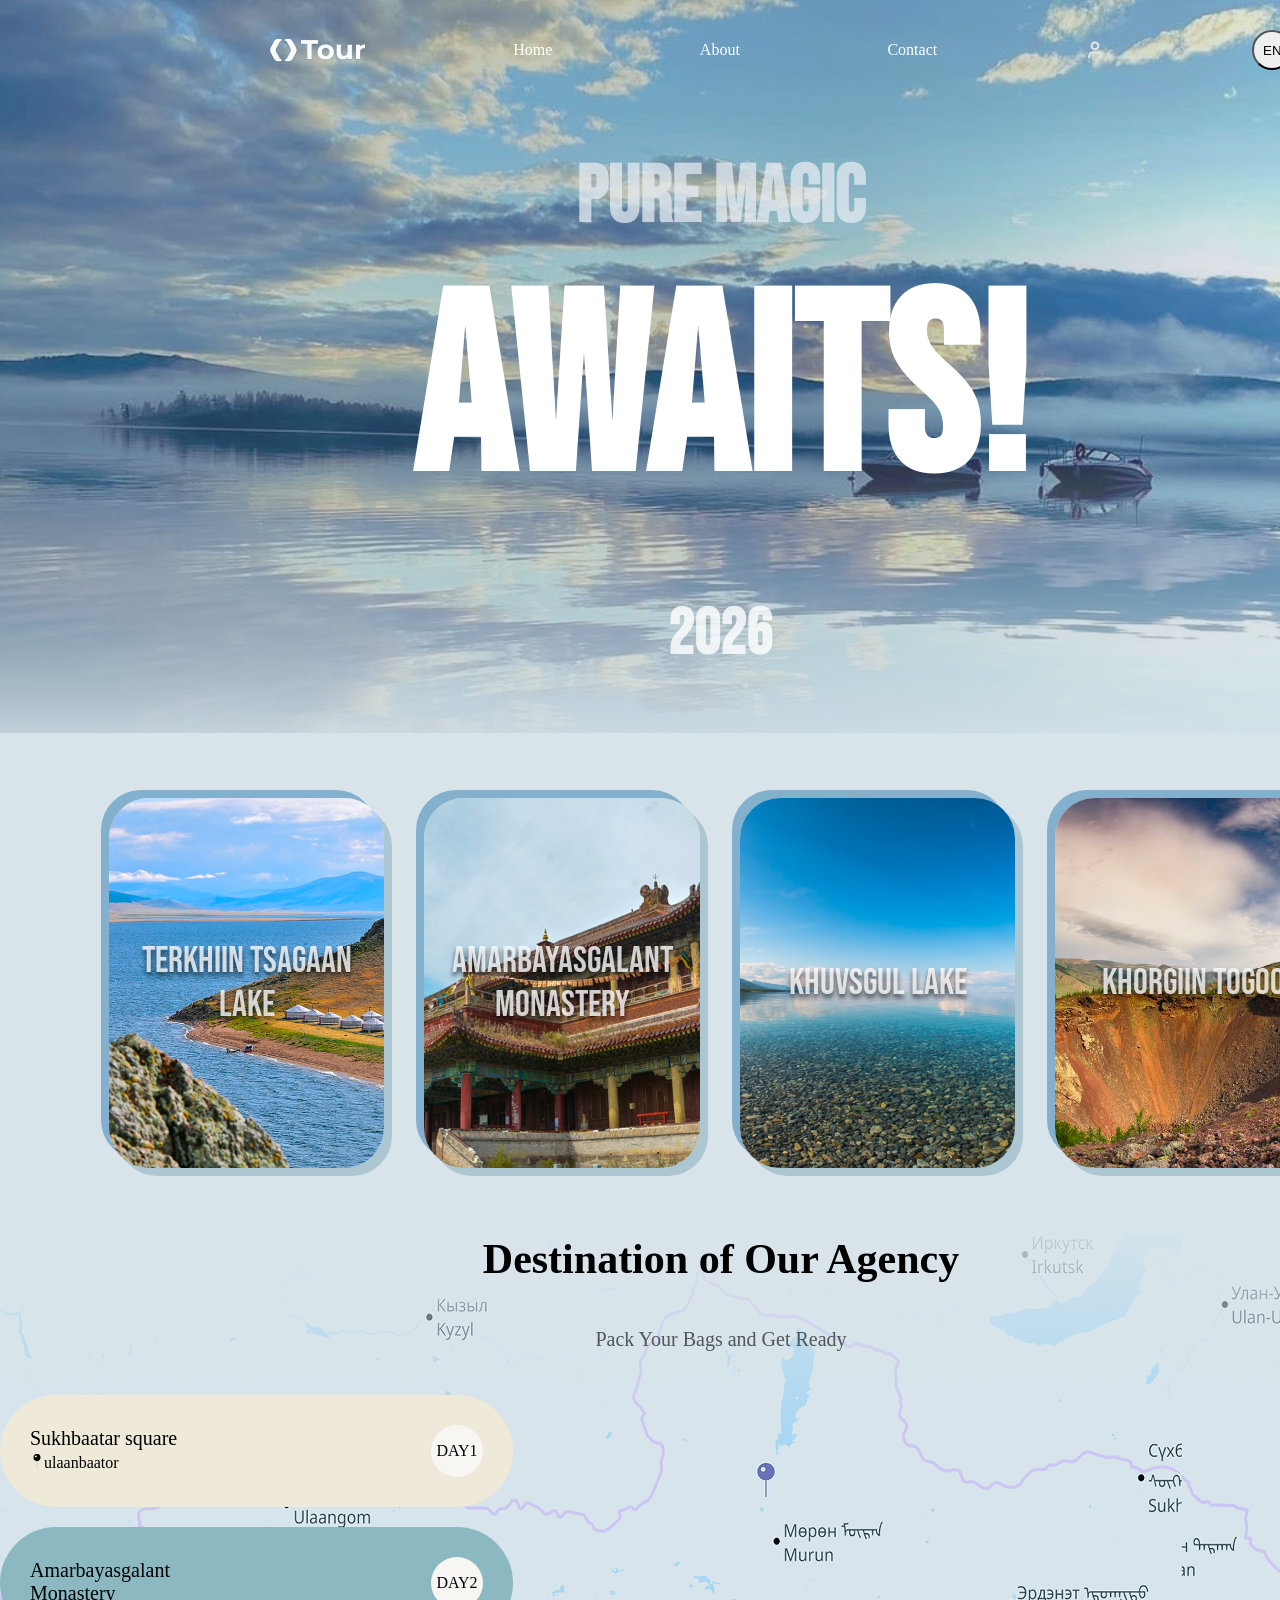
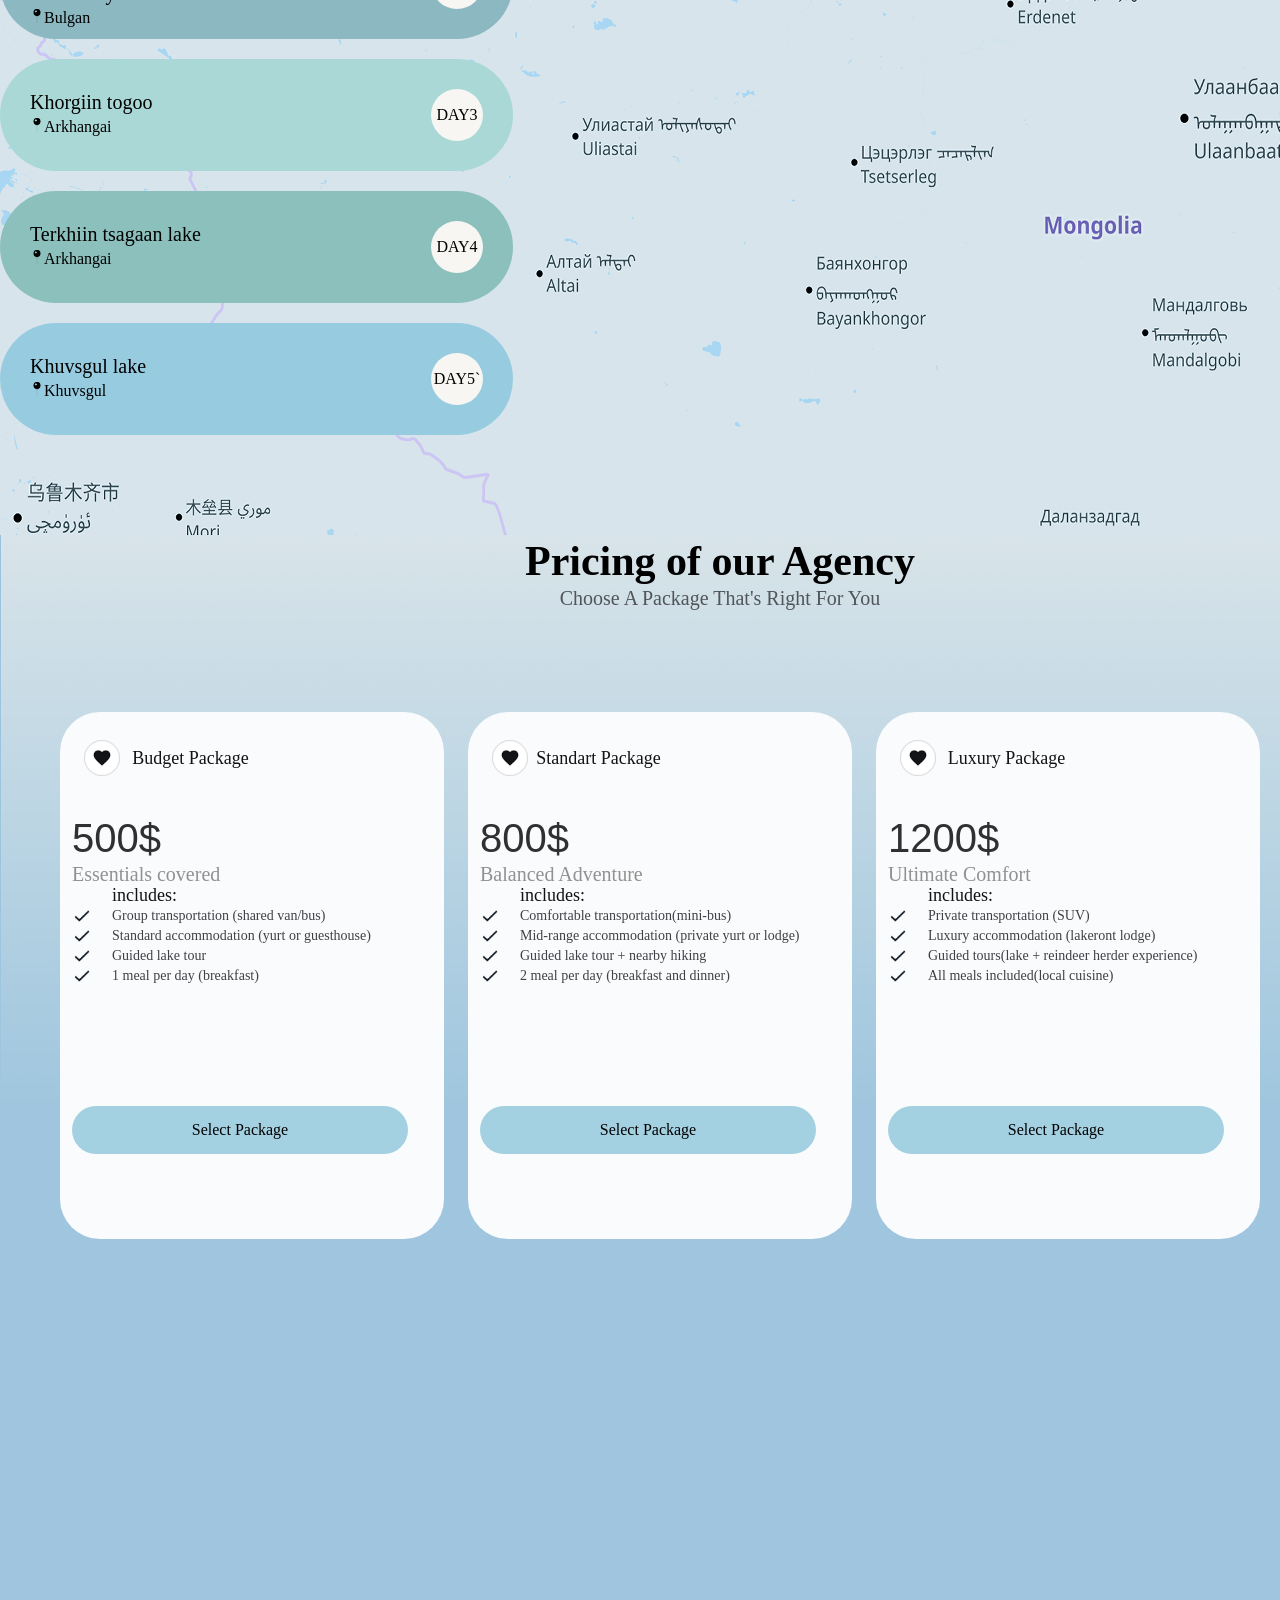
<file: project1/index.html>
<!doctype html>
<html lang="en">
  <head>
    <meta charset="UTF-8" />
    <meta name="viewport" content="width=device-width, initial-scale=1.0" />
    <title>Document</title>
    <link rel="stylesheet" href="index.css" />
    <link rel="preconnect" href="https://fonts.googleapis.com" />
    <link rel="preconnect" href="https://fonts.gstatic.com" crossorigin />
    <link
      href="https://fonts.googleapis.com/css2?family=Bebas+Neue&display=swap"
      rel="stylesheet"
    />
  </head>
  <body>
    <section class="nuur1">
      <div class="header">
        <img style="width: 100px; height: 34px" src="Logo.png" />
        <p>Home</p>
        <p>About</p>
        <p>Contact</p>
        <img style="width: 20px; height: 20px" src="icon-user.png" />
        <button style="width: 40px; height: 40px; border-radius: 50%">
          EN
        </button>
      </div>
      <div class="text">
        <h3>PURE MAGIC</h3>
        <h1>AWAITS!</h1>
        <h5>2026</h5>
      </div>
    </section>
    <section class="nuur2">
      <div style="display: flex; gap: 40px">
        <div class="card" id="card-image-1">
          <p>Terkhiin tsagaan lake</p>
        </div>
        <div class="card" id="card-image-2">
          <p>Amarbayasgalant Monastery</p>
        </div>
        <div class="card" id="card-image-3">
          <p>Khuvsgul lake</p>
        </div>
        <div class="card" id="card-image-4">
          <p>Khorgiin togoo</p>
        </div>
      </div>
    </section>
    <section class="nuur3">
      <h2>Destination of Our Agency</h2>
      <p>Pack Your Bags and Get Ready</p>
      <div style="display: flex; flex-direction: column; gap: 20px">
        <div
          class="container"
          id="huree-1"
          style="
            display: flex;
            justify-content: space-between;
            align-items: center;
          "
        >
          <div class="left" style="display: flex; flex-direction: column">
            <span>Sukhbaatar square</span>
            <div>
              <img
                style="width: 14px; height: 14px"
                src="icon-pin.png"
              />ulaanbaator
            </div>
          </div>
          <div class="circle">DAY1</div>
        </div>
        <div
          class="container"
          id="huree-2"
          style="
            display: flex;
            justify-content: space-between;
            align-items: center;
          "
        >
          <div class="left" style="display: flex; flex-direction: column">
            <span>Amarbayasgalant Monastery</span>
            <div>
              <img style="width: 14px; height: 14px" src="icon-pin.png" />Bulgan
            </div>
          </div>
          <div class="circle">DAY2</div>
        </div>
        <div
          class="container"
          id="huree-3"
          style="
            display: flex;
            justify-content: space-between;
            align-items: center;
          "
        >
          <div class="left" style="display: flex; flex-direction: column">
            <span>Khorgiin togoo</span>
            <div>
              <img
                style="width: 14px; height: 14px"
                src="icon-pin.png"
              />Arkhangai
            </div>
          </div>
          <div class="circle">DAY3</div>
        </div>
        <div
          class="container"
          id="huree-4"
          style="
            display: flex;
            justify-content: space-between;
            align-items: center;
          "
        >
          <div class="left" style="display: flex; flex-direction: column">
            <span>Terkhiin tsagaan lake</span>
            <div>
              <img
                style="width: 14px; height: 14px"
                src="icon-pin.png"
              />Arkhangai
            </div>
          </div>
          <div class="circle">DAY4</div>
        </div>
        <div
          class="container"
          id="huree-5"
          style="
            display: flex;
            justify-content: space-between;
            align-items: center;
          "
        >
          <div class="left" style="display: flex; flex-direction: column">
            <span>Khuvsgul lake</span>
            <div>
              <img
                style="width: 14px; height: 14px"
                src="icon-pin.png"
              />Khuvsgul
            </div>
          </div>
          <div class="circle">DAY5`</div>
        </div>
      </div>

      <div></div>
    </section>
    <section class="nuur4">
      <h2>Pricing of our Agency</h2>
      <p>Choose A Package That's Right For You</p>
      <div
        class="card-container"
        style="
          display: flex;
          justify-content: center;
          align-items: center;
          gap: 24px;
          width: 1200px;
          height: 527px;
        "
      >
        <div class="budget">
          <div class="tolgoi">
            <div
              style="
                display: flex;
                justify-content: center;
                align-items: center;
              "
            >
              <img
                style="width: 36px; height: 36px; gap: 10px"
                src="icon-fav.png"
              />
              <p>Budget Package</p>
            </div>
          </div>
          <div class="content">
            <div class="detail">
              <div class="Price">500$</div>
              <div class="subtitle-container">
                <p>Essentials covered</p>
                <div class="htext">
                  <div
                    style="
                      width: 336px;
                      height: 22px;
                      padding-left: 40px;
                      padding-right: 40px;
                      gap: 10px;
                    "
                  >
                <p>includes:</p></div>
                <div class="icontain1">
                  <img src="icon-check.png">
                  <p>Group transportation (shared van/bus)</p>
                  
                </div>
                <div class="icontain1">
                  <img src="icon-check.png">
                  <p>Standard accommodation (yurt or guesthouse)</p>
                  
                </div>
                <div class="icontain1">
                  <img src="icon-check.png">
                  <p>Guided lake tour</p>
                  
                </div>
                <div class="icontain1">
                  <img src="icon-check.png">
                  <p>1 meal per day (breakfast)</p>
                  
                </div>
                </div>
              </div>
           
            </div>
               <div class="button">
                <p>Select Package</p>
              </div>
          </div>
        </div>
          <div class="standart">
            <div class="tolgoi">
            <div
              style="
                display: flex;
                justify-content: center;
                align-items: center;
              "
            >
              <img
                style="width: 36px; height: 36px; gap: 10px"
                src="icon-fav.png"
              />
              <p>Standart Package</p>
            </div>
          </div>
          <div class="content">
            <div class="detail">
              <div class="Price">800$</div>
              <div class="subtitle-container">
                <p>Balanced Adventure</p>
                <div class="htext">
                  <div
                    style="
                      width: 336px;
                      height: 22px;
                      padding-left: 40px;
                      padding-right: 40px;
                      gap: 10px;
                    "
                  >
                <p>includes:</p></div>
                <div class="icontain1">
                  <img src="icon-check.png">
                  <p>Comfortable transportation(mini-bus)</p>
                  
                </div>
                <div class="icontain1">
                  <img src="icon-check.png">
                  <p>Mid-range accommodation (private yurt or lodge)</p>
                  
                </div>
                <div class="icontain1">
                  <img src="icon-check.png">
                  <p>Guided lake tour + nearby hiking</p>
                  
                </div>
                <div class="icontain1">
                  <img src="icon-check.png">
                  <p>2 meal per day (breakfast and dinner)</p>
                  
                </div>
                </div>
              </div>
            </div>
             
               <div class="button">
                <p>Select Package</p>
              </div>
          </div>
          </div>
          <div class="luxury">
            <div class="tolgoi">
            <div
              style="
                display: flex;
                justify-content: center;
                align-items: center;
              "
            >
              <img
                style="width: 36px; height: 36px; gap: 10px"
                src="icon-fav.png"
              />
              <p>Luxury Package</p>
            </div>
          </div>
          <div class="content">
            <div class="detail">
              <div class="Price">1200$</div>
              <div class="subtitle-container">
                <p>Ultimate Comfort</p>
                <div class="htext">
                  <div
                    style="
                      width: 336px;
                      height: 22px;
                      padding-left: 40px;
                      padding-right: 40px;
                      gap: 10px;
                    "
                  >
                <p>includes:</p></div>
                <div class="icontain1">
                  <img src="icon-check.png">
                  <p>Private transportation (SUV)</p>
                  
                </div>
                <div class="icontain1">
                  <img src="icon-check.png">
                  <p>Luxury accommodation (lakeront lodge)</p>
                  
                </div>
                <div class="icontain1">
                  <img src="icon-check.png">
                  <p>Guided tours(lake + reindeer herder experience)</p>
                  
                </div>
                <div class="icontain1">
                  <img src="icon-check.png">
                  <p>All meals included(local cuisine)</p>
                  
                </div>
                </div>
              </div>
            </div>
             
               <div class="button">
                <p>Select Package</p>
              </div>
          </div>
          </div>
          </div>
          
        </div>
      </div>
      <div class="footer">
        <div class="footer head"></div>
      </div>
    </section>
  </body>
</html>
</file>
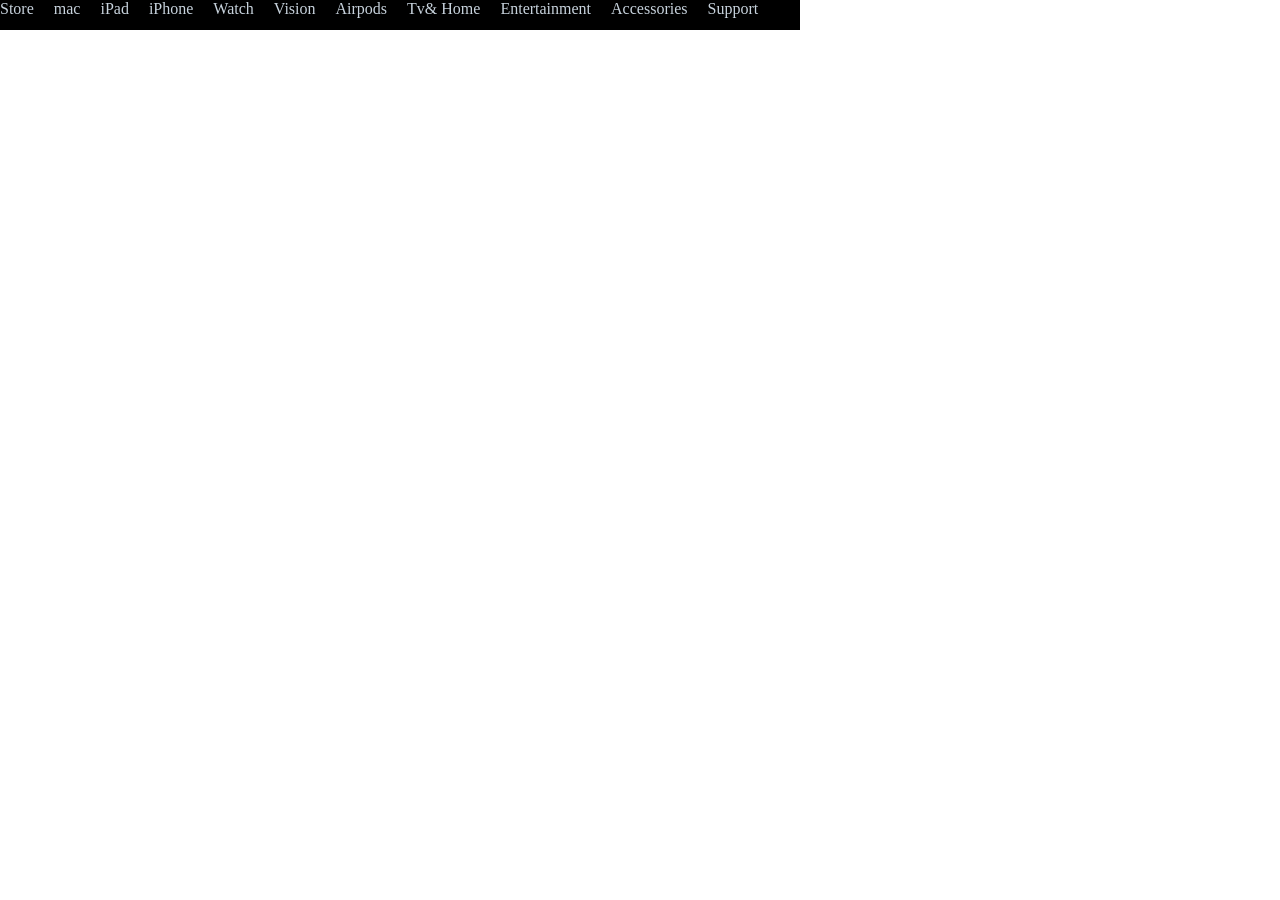
<file: D4.html>
<!doctype html>
<html lang="en">
  <head>
    <meta charset="UTF-8" />
    <meta name="viewport" content="width=device-width, initial-scale=1.0" />
    <title>Document</title>
    <link rel="stylesheet" href="d4.css" />
  </head>
  <body style="margin: 0">
    <div class="father">
      <div class="son">Store</div>
      <div class="son">mac</div>
      <div class="son">iPad</div>
      <div class="son">iPhone</div>
      <div class="son">Watch</div>
      <div class="son">Vision</div>
      <div class="son">Airpods</div>
      <div class="son">Tv& Home</div>
      <div class="son">Entertainment</div>
      <div class="son">Accessories</div>
      <div class="son">Support</div>
    </div>
  </body>
</html>
</file>
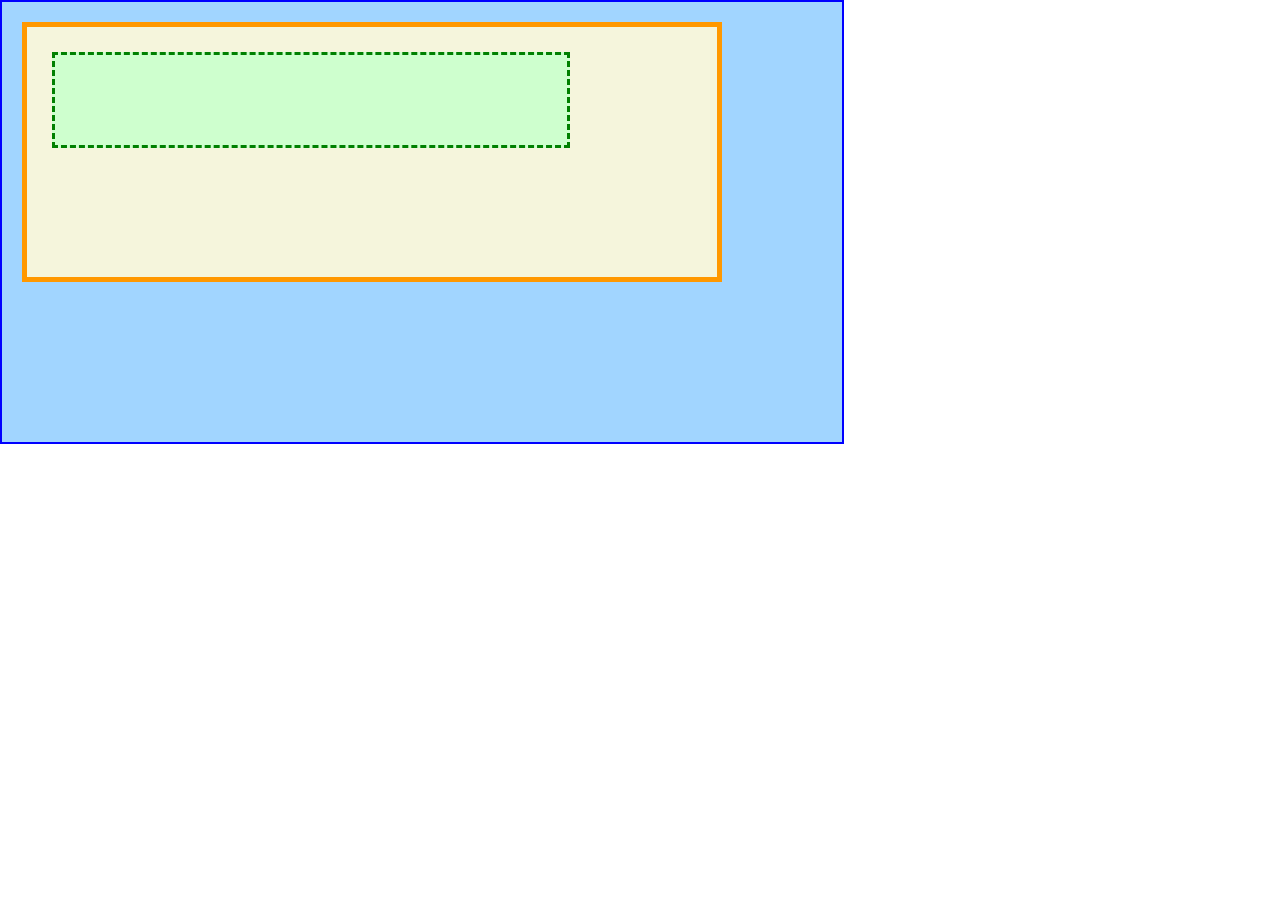
<file: daalgavar1.html>
<!doctype html>
<html lang="en">
  <head>
    <meta charset="UTF-8" />
    <meta name="viewport" content="width=device-width, initial-scale=1.0" />
    <title>Document</title>
  </head>
  <body style="margin: 0">
    <div
      style="
        width: 800px;
        height: 400px;
        background-color: rgb(161, 213, 255);
        border: 2px blue solid;
        padding: 20px;
      "
    >
      <div
        style="
          width: 80%;
          height: 200px;
          background-color: beige;
          border: 5px solid #ff9800;
          padding: 25px;
        "
      >
        <div
          style="
            width: 80%;
            height: 10vh;
            background-color: rgb(206, 255, 206);
            border: green dashed;
          "
        ></div>
      </div>
    </div>
  </body>
</html>
</file>
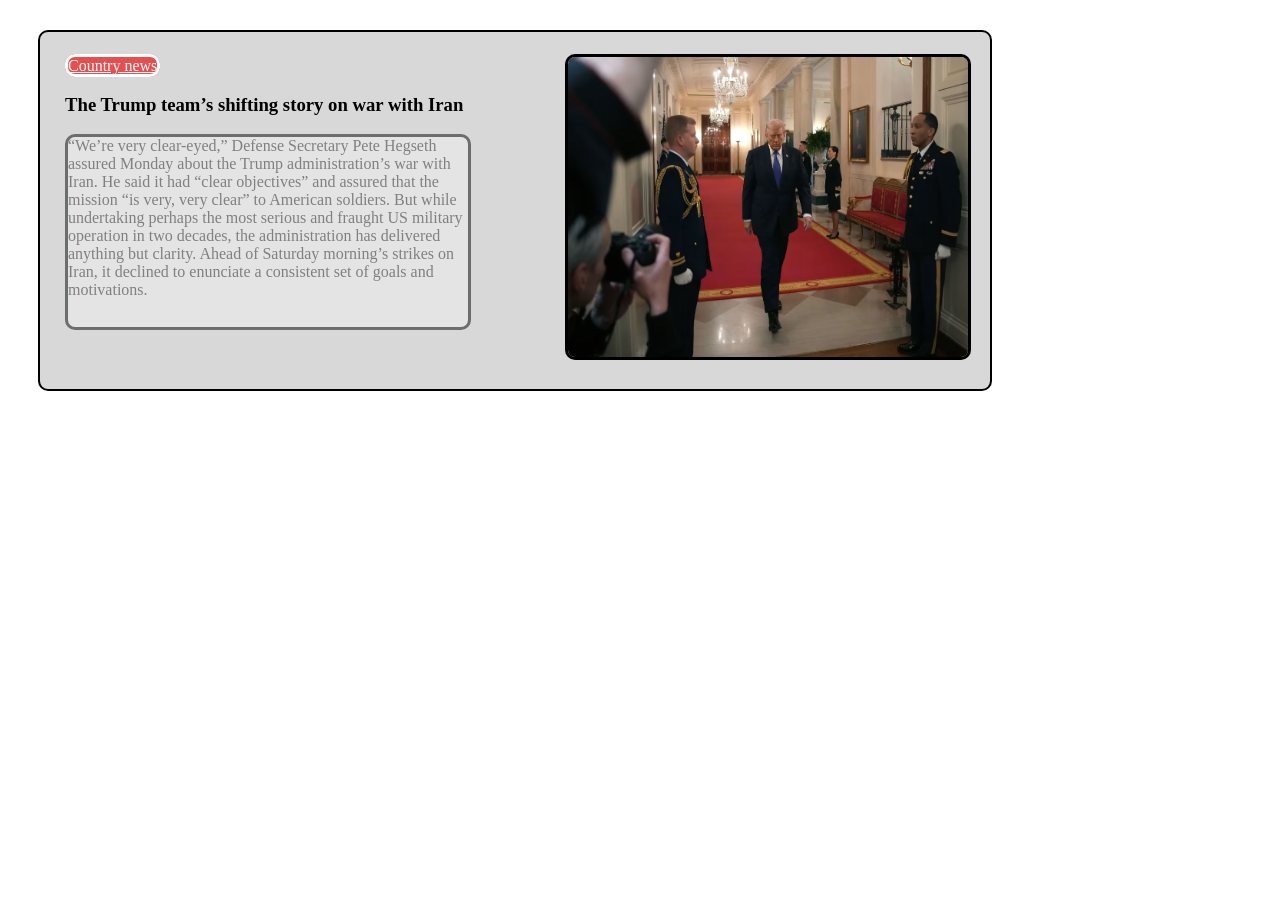
<file: gogo.html>
<!doctype html>
<html lang="en">
  <head>
    <meta charset="UTF-8" />
    <meta name="viewport" content="width=device-width, initial-scale=1.0" />
    <title>Document</title>
    <link rel="stylesheet" href="gogo.css" />
  </head>
  <body>
    <div class="huree">
      <a
        href="https://edition.cnn.com/2026/03/02/politics/hegseth-rubio-trump-iran-messaging"
        style="
          background-color: rgb(230, 79, 79);
          width: 100px;
          border-style: solid;
          border-radius: 10px;
        "
        >Country news
      </a>

      <h3>The Trump team’s shifting story on war with Iran</h3>

      <p style="color: rgb(129, 127, 127)">
        “We’re very clear-eyed,” Defense Secretary Pete Hegseth assured Monday
        about the Trump administration’s war with Iran. He said it had “clear
        objectives” and assured that the mission “is very, very clear” to
        American soldiers. But while undertaking perhaps the most serious and
        fraught US military operation in two decades, the administration has
        delivered anything but clarity. Ahead of Saturday morning’s strikes on
        Iran, it declined to enunciate a consistent set of goals and
        motivations.
      </p>
      <img
        src="gettyimages-2264409400.avif"
        style="
          width: 400px;
          border-radius: 10px;
          border-style: solid;
          margin-left: 500px;
          margin-top: -500px;
        "
      />
    </div>
  </body>
</html>
</file>
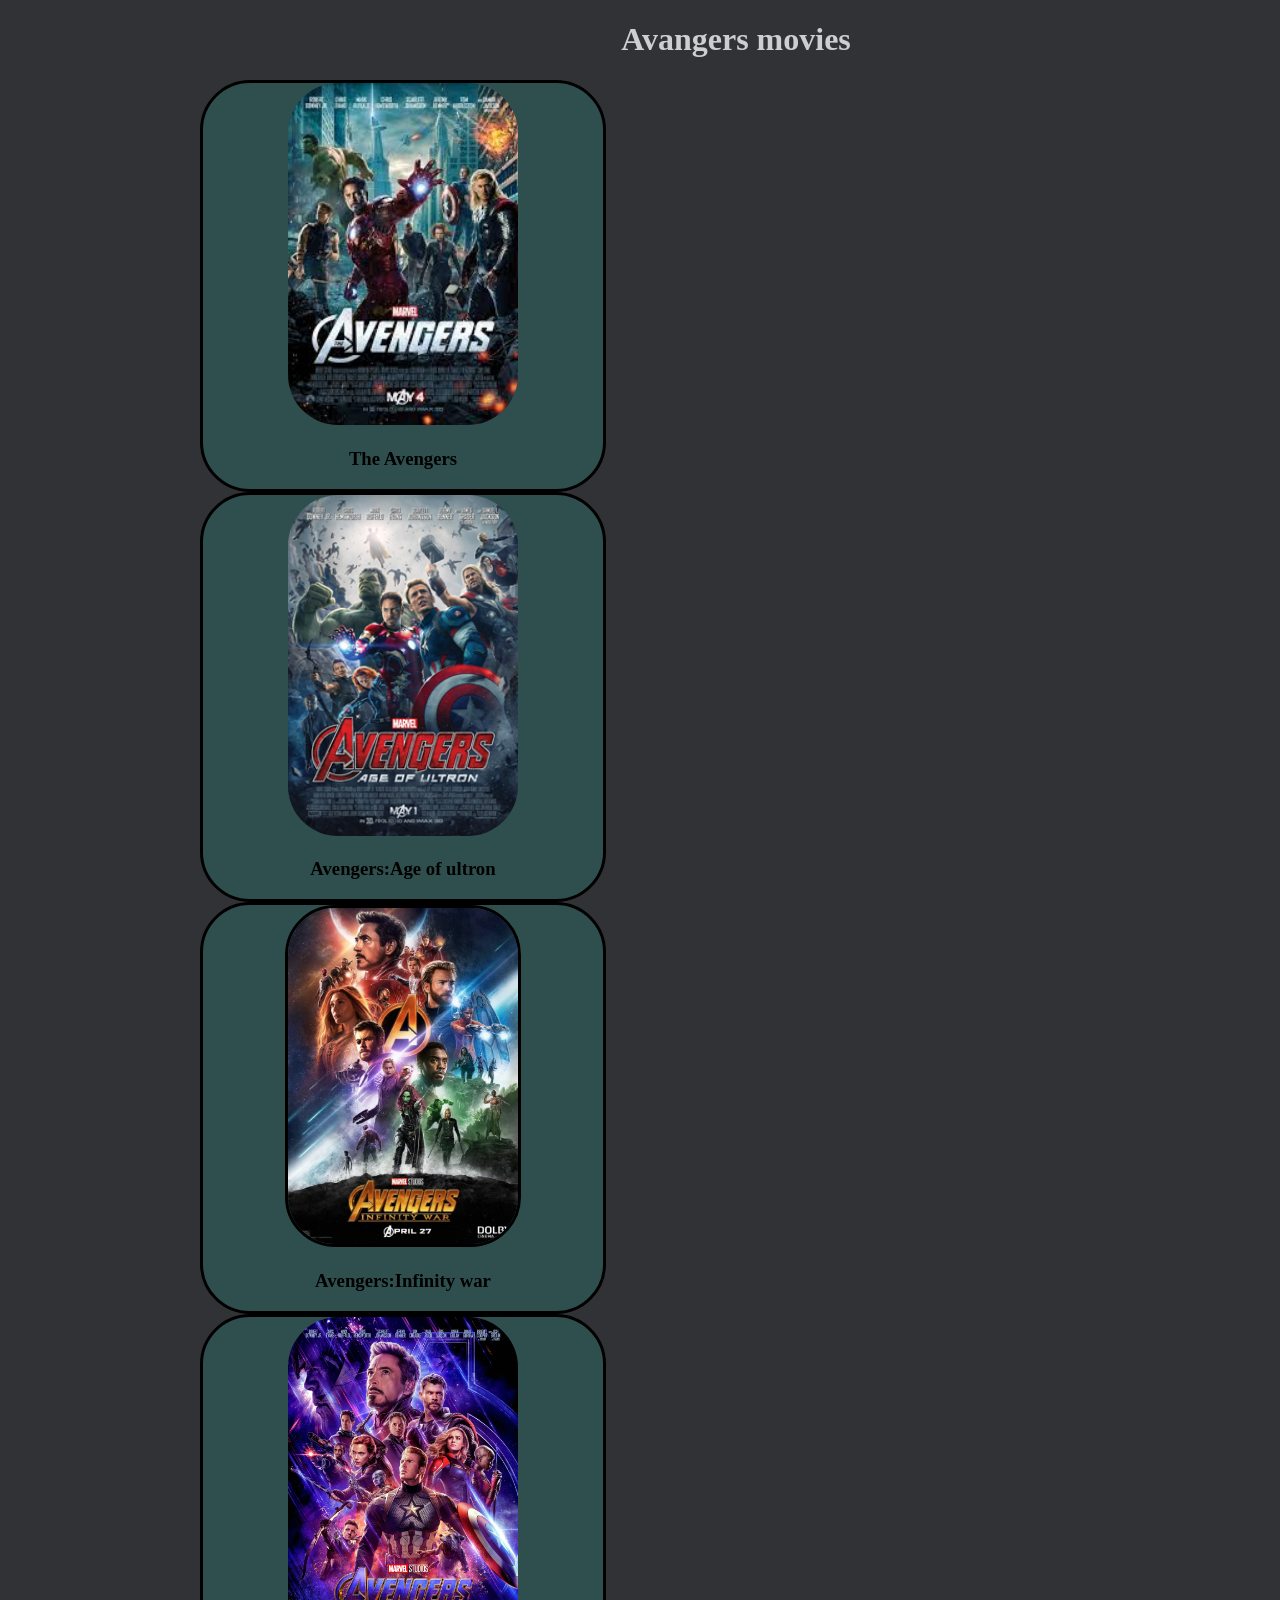
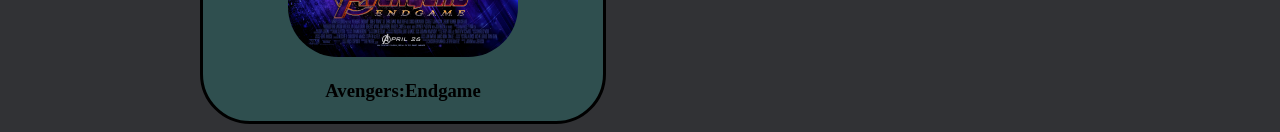
<file: index2.html>
<!DOCTYPE html>
<html lang="en">
<head>
    <meta charset="UTF-8">
    <meta name="viewport" content="width=device-width, initial-scale=1.0">
    <title>Document</title>
</head>
<link rel="stylesheet" href="./index2.css">
<body>
    <h1 style="color: rgb(206, 206, 209);"> Avangers movies</h1>
<div style="background-color: darkslategrey; width: 400px; border-radius: 50px;border-style: solid;">
    <img src="download (1).jpeg" style="width: 230px; border-radius: 50px;">
    <h3 style="color: black;">The Avengers</h3>
</div>
<div style="background-color: darkslategrey; width: 400px; border-radius: 50px;border-style:solid ;">
    <img src="Avengers_Age_of_Ultron_poster.jpg" style="width: 230px;border-radius: 50px;">
    <h3 style="color: black;">Avengers:Age of ultron</h3>
</div>
<div style="background-color: darkslategrey; width: 400px; border-radius: 50px;border-style:solid ;">
    <img src="avengers-infinity-war-poster (1).webp" style="width: 230px; border-radius: 50px;border-style: solid;">
    <h3 style="color: black;">Avengers:Infinity war</h3>
</div>
<div style="background-color: darkslategrey; width: 400px; border-radius: 50px;border-style:solid ;">
    <img src="avengers-infinity-war-poster.webp" style="width: 230px;border-radius: 50px;">
    <h3 style="color: black;">Avengers:Endgame</h3>
</div>
</body>
</html>
</file>
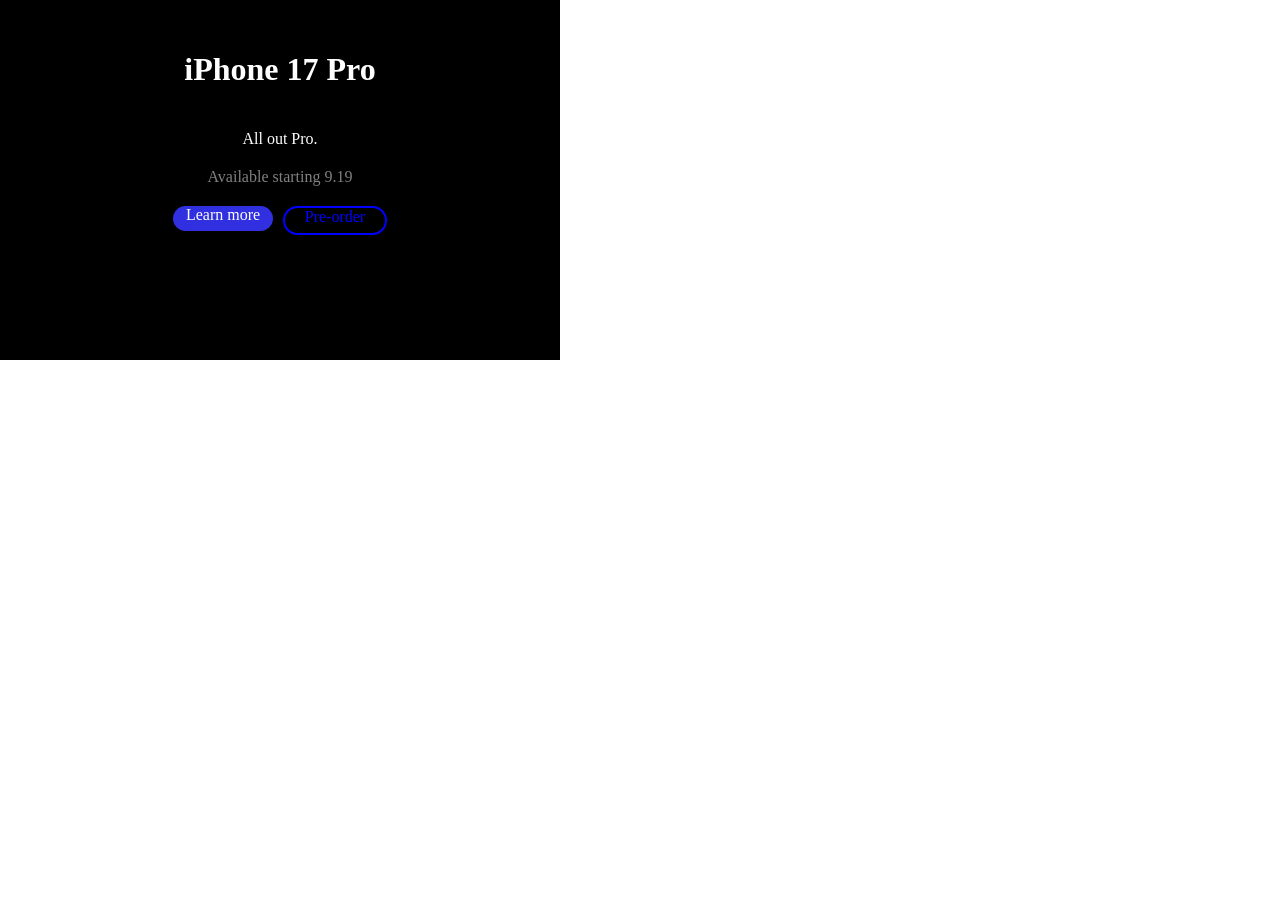
<file: ip17.html>
<!doctype html>
<html lang="en">
  <head>
    <meta charset="UTF-8" />
    <meta name="viewport" content="width=device-width, initial-scale=1.0" />
    <title>Document</title>
    <link rel="stylesheet" href="ip17.css" />
  </head>
  <body style="margin: 0"></body>
  <div class="father">
    <h1 class="son">iPhone 17 Pro</h1>
    <div class="son">All out Pro.</div>
    <div class="son2">Available starting 9.19</div>

    <div class="zeregldee">
      <div class="son1">Learn more</div>
      <div class="son3">Pre-order</div>
    </div>
  </div>
</html>
</file>
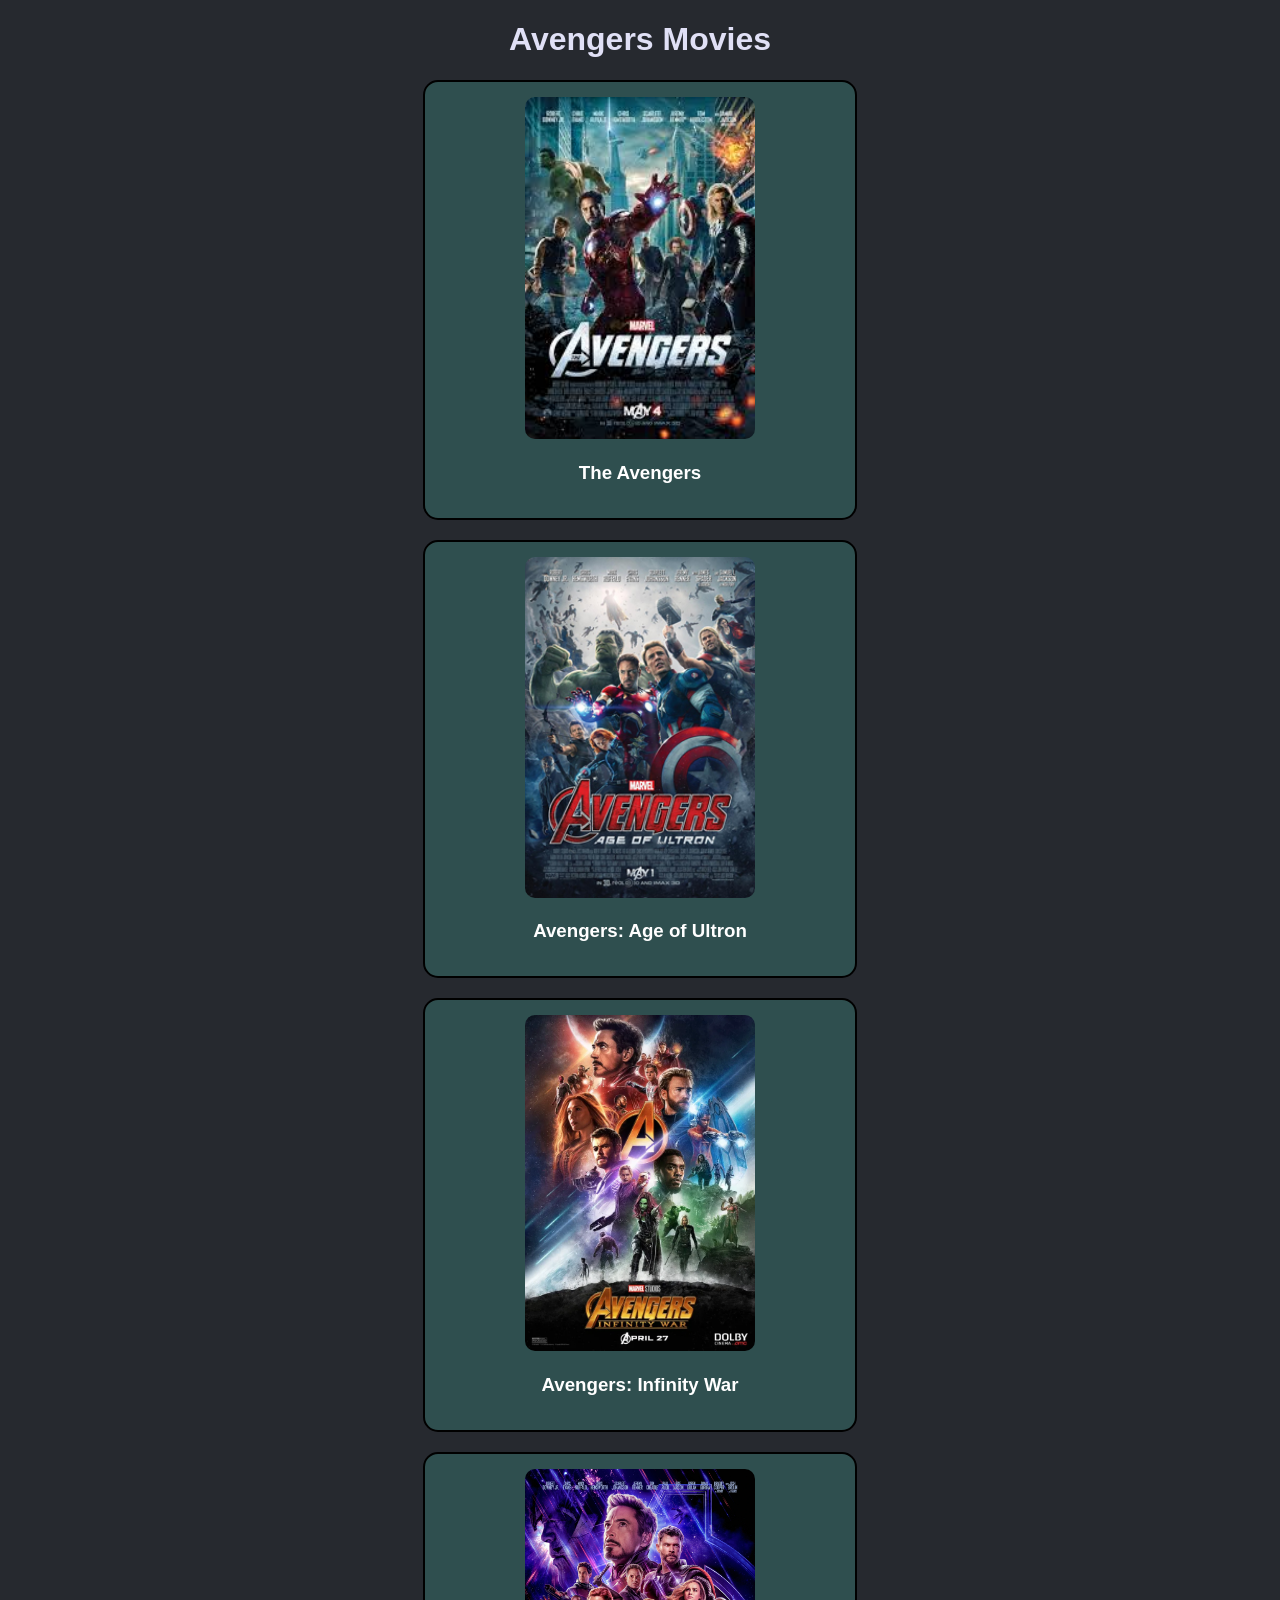
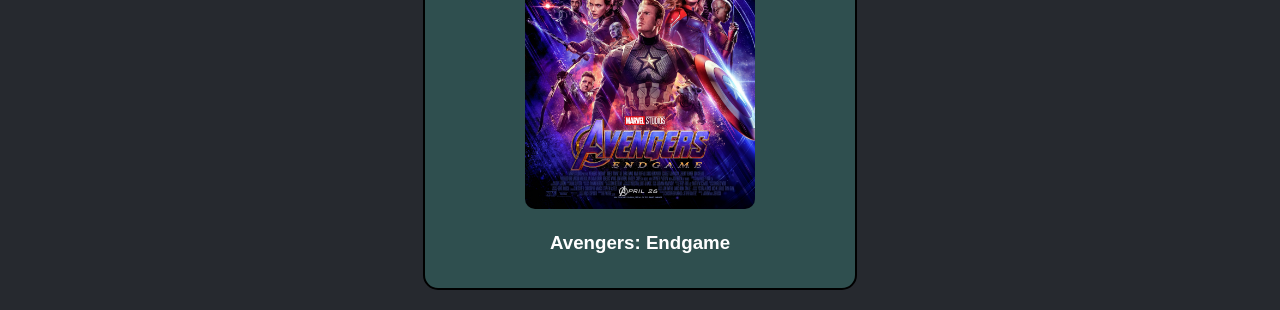
<file: turshilt.html>
<!DOCTYPE html>
<html lang="en">
<head>
    <meta charset="UTF-8">
    <title>Avengers Movies</title>
    <style>
        body {
            font-family: Arial, sans-serif;
            background-color:rgb(38, 41, 47);
            text-align: center;
        }

        h1 {
            color: rgb(224, 224, 246);
        }

        .movie-card {
            background-color: darkslategrey;
            width: 400px;
            margin: 20px auto;
            padding: 15px;
            border-radius: 15px;
            border: 2px solid black;
        }

        .movie-card img {
            width: 230px;
            border-radius: 10px;
        }

        .movie-card h3 {
            color: white;
        }
    </style>
</head>
<body>

    <h1>Avengers Movies</h1>

    <div class="movie-card">
        <img src="download (1).jpeg" alt="The Avengers">
        <h3>The Avengers</h3>
    </div>

    <div class="movie-card">
        <img src="Avengers_Age_of_Ultron_poster.jpg" alt="Age of Ultron">
        <h3>Avengers: Age of Ultron</h3>
    </div>

    <div class="movie-card">
        <img src="avengers-infinity-war-poster (1).webp" alt="Infinity War">
        <h3>Avengers: Infinity War</h3>
    </div>

    <div class="movie-card">
        <img src="avengers-infinity-war-poster.webp" alt="Endgame">
        <h3>Avengers: Endgame</h3>
    </div>

</body>
</html>
</file>
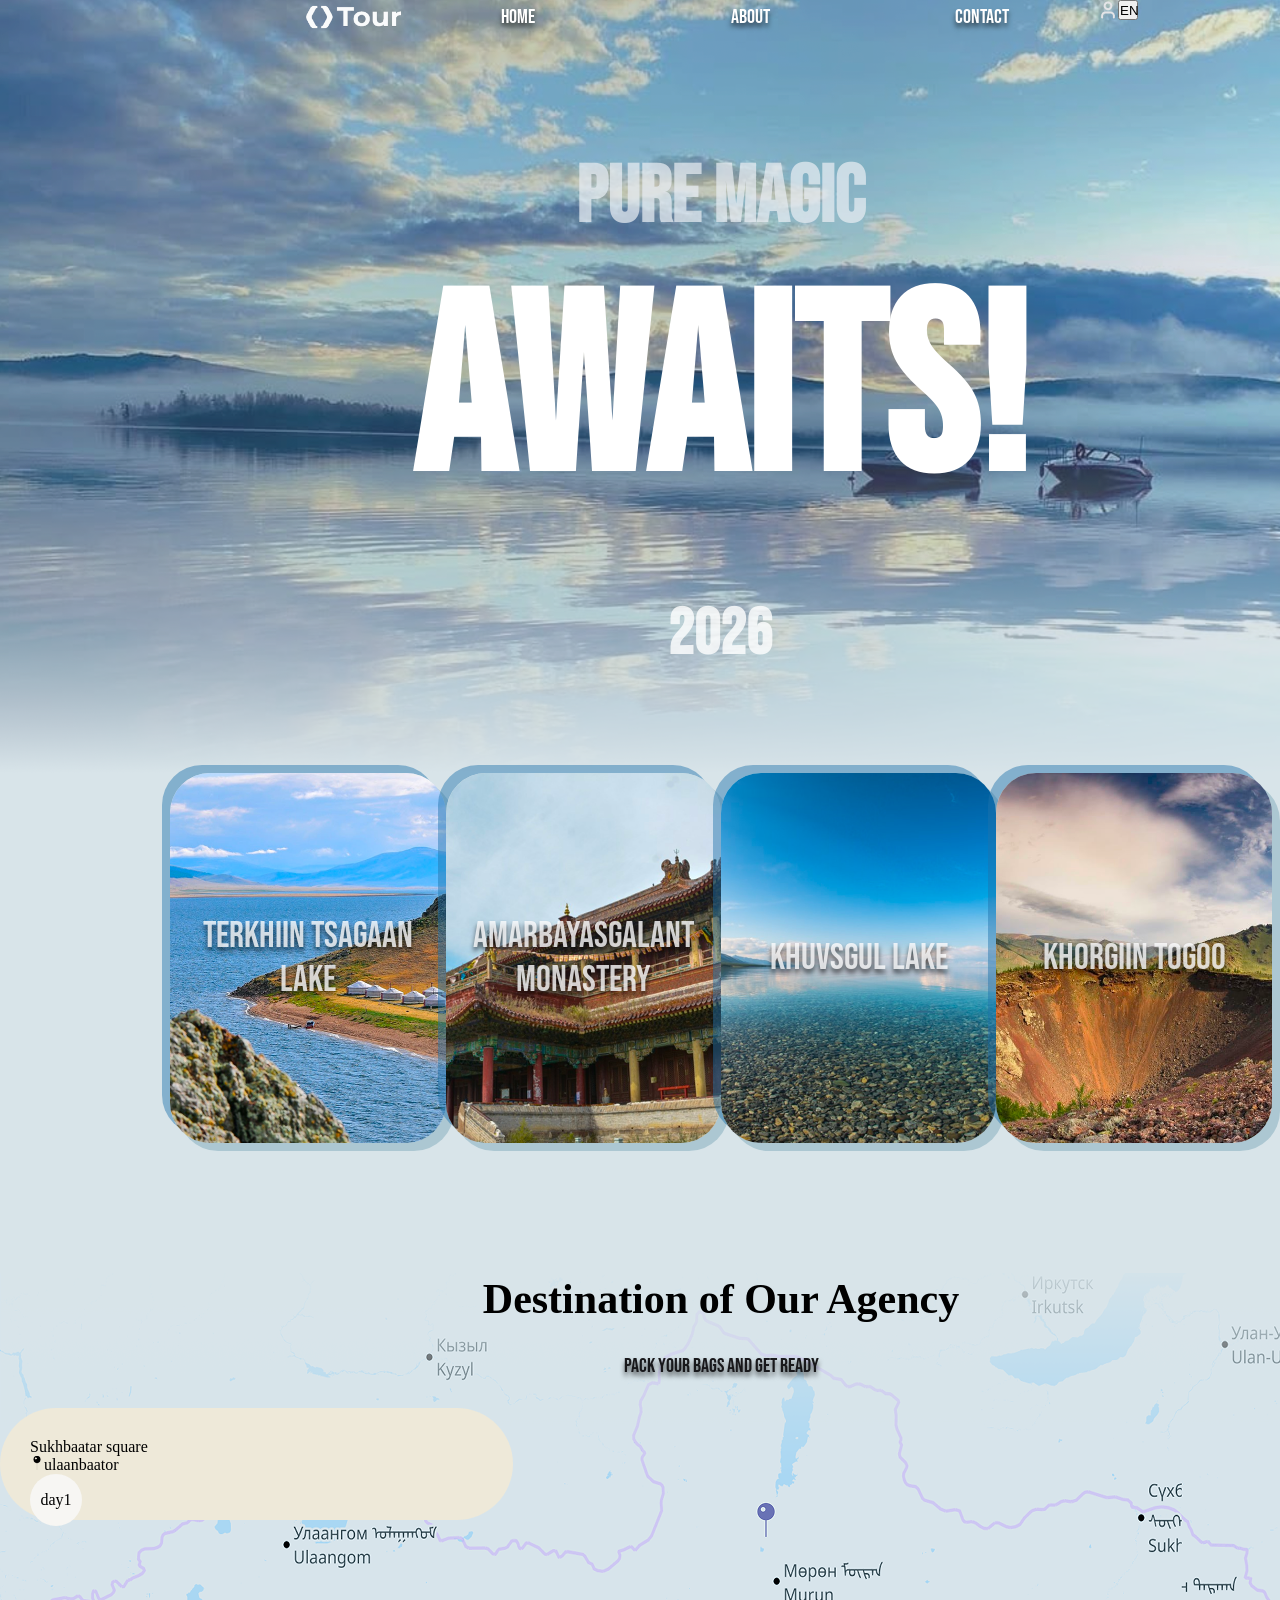
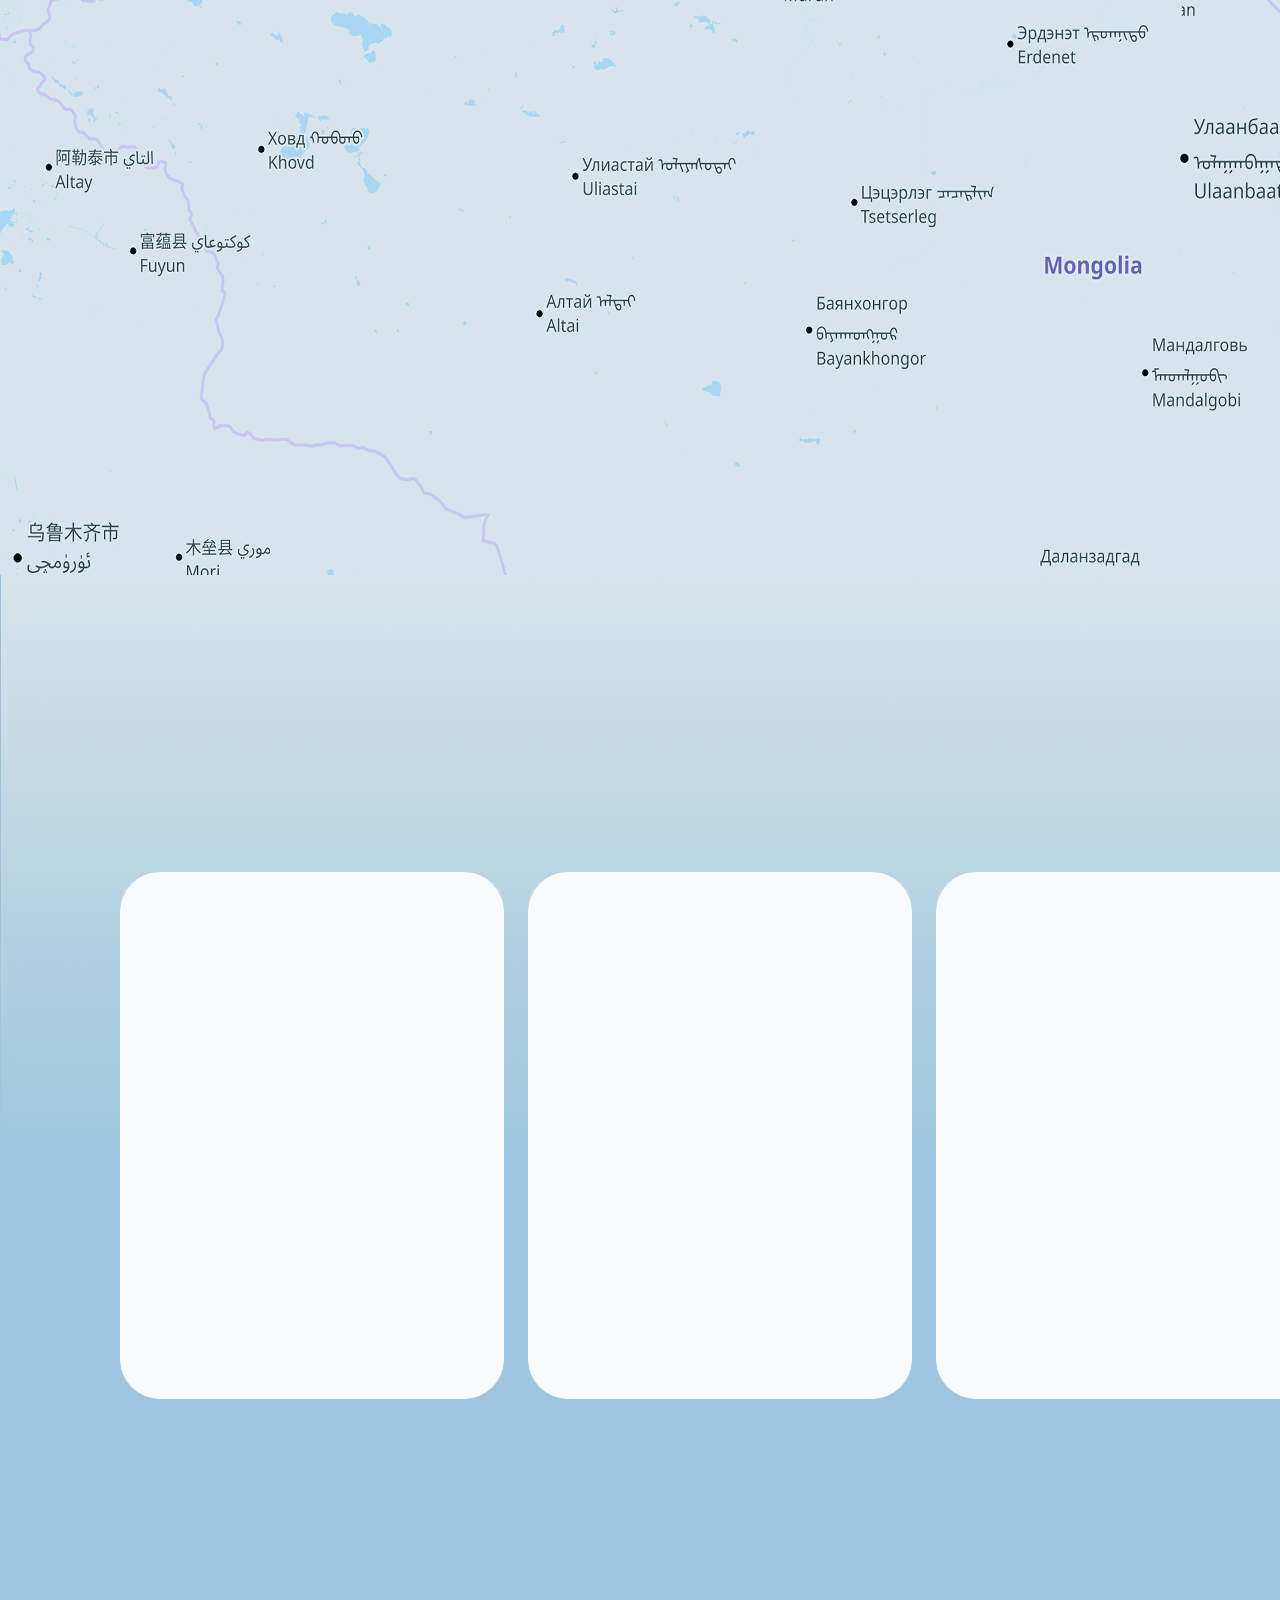
<file: project1/project1.html>
<!doctype html>
<html lang="en">
  <head>
    <meta charset="UTF-8" />
    <meta name="viewport" content="width=device-width, initial-scale=1.0" />
    <title>Document</title>
    <link rel="stylesheet" href="project1.css" />
    <link rel="preconnect" href="https://fonts.googleapis.com" />
    <link rel="preconnect" href="https://fonts.gstatic.com" crossorigin />
    <link
      href="https://fonts.googleapis.com/css2?family=Bebas+Neue&display=swap"
      rel="stylesheet"
    />
  </head>
  <body>
    <section class="nuur1">
      <div class="header">
        <img class="text2" src="Logo.png" style="width: 100px; height: 34px" />
        <p class="text1">Home</p>
        <p class="text1">About</p>
        <p class="text1">Contact</p>
        <img
          class="text1"
          src="icon-user.png"
          style="width: 20px; height: 20px"
        />
        <button class="text2" style="width: 20px; height: 20px">EN</button>
      </div>
      <div class="Bichver">
        <h3 class="bichver1">PURE MAGIC</h3>
        <h1 class="bichver2">AWAITS!</h1>
        <h5 class="date">2026</h5>
      </div>
    </section>
    <section class="nuur2">
        <div class="card" id="card-image-1">
          <p>Terkhiin tsagaan lake</p>
        </div>
        <div class="card" id="card-image-2">
          <p>Amarbayasgalant Monastery</p>
        </div>
        <div class="card" id="card-image-3">
          <p>Khuvsgul lake</p>
        </div>
        <div class="card" id="card-image-4">
          <p>Khorgiin togoo</p>
        </div>

    </section>
    <section class="nuur3">
      <h1
        style="
          font-size: 42px;
          width: 1442px;
          height: 51px;
          font-style: normal;
          display: flex;
          align-items: center;
          justify-content: center;
        "
      >
        Destination of Our Agency
      </h1>
      <p
        style="
          font-size: 20px;
          width: 1442px;
          height: 24px;
          color: #18181b;
          display: flex;
          justify-content: center;
          align-items: center;
        "
      >
        Pack your bags and get ready
      </p>
      <div class="Destination" id="huree-1">
        <div class="location">
          <span> Sukhbaatar square</span>
          <div>
            <img
              style="width: 14px; height: 14px"
              src="icon-pin.png"
            />ulaanbaator
          </div>
          <div>
            <div class="circle">day1</div>
          </div>
        </div>
      </div>
    </section>
    <section class="nuur4">

      <div class="package" id="500"></div>
      <div class="package" id="800"></div>
      <div class="package" id="1200"></div>
      </div>
    </section>
  </body>
</html>
</file>
<file: project1/index.css>
* {
  margin: 0;
  box-sizing: border-box;
  padding: 0;
}
.nuur1 {
  background-image: url(sec1-bg.png);
  width: 1440px;
  height: 733px;
  display: flex;
  flex-direction: column;
  align-items: center;
}
.header {
  display: flex;
  position: fixed;
  justify-content: space-evenly;
  align-items: center;
  color: white;
  width: 1440px;
  height: 100px;
  padding-left: 118px;
  padding-left: 118px;
}
.text h3 {
  font-size: 80px;
  color: #e8edf2b8;
  justify-content: center;
  display: flex;
  padding-top: 150px;
}
.text h1 {
  font-size: 250px;
  color: white;
  padding-top: 0px;
}
.text h5 {
  font-size: 64px;
  color: #ffffffcc;
  justify-content: center;
  display: flex;
  padding-top: 50px;
}
.text {
  font-family: "Bebas Neue", sans-serif;
  font-weight: 400;
  font-style: normal;
}
.nuur2 {
  width: 1442px;
  height: 500px;
  padding-top: 65px;
  padding-right: 109px;
  padding-bottom: 65px;
  padding-left: 109px;
  gap: 40px;
  background-color: #d8e4e9;
  font-family: "Bebas Neue", sans-serif;
  font-weight: 400;
  font-style: normal;
}
.card {
  width: 275.49px;
  height: 370px;
  background-size: cover;
  border-radius: 40px;
  box-shadow:
    -8px -8px 0 0 rgba(31, 114, 170, 0.46),
    8px 8px 0 0 rgba(41, 114, 139, 0.25);
  display: flex;
  justify-content: center;
  align-items: center;
}
  .card:hover{border: 2px solid grey;
    
  }
  .card:hover .image{
    display: block;
  }
.card p {
  width: 232px;
  color: rgba(253, 253, 254, 0.8);
  text-align: center;
  text-shadow: 0 4px 4.9px rgba(0, 0, 0, 0.65);
  font-family: "Bebas Neue";
  font-size: 37px;
  font-style: normal;
  font-weight: 400;
  line-height: normal;
  text-transform: uppercase;
}
#card-image-1 {
  background-image: url(sec2-location1.png);
}

#card-image-2 {
  background-image: url(sec2-location2.png);
}
#card-image-3 {
  background-image: url(sec2-location3.png);
}
#card-image-4 {
  background-image: url(sec2-location4.png);
}
.nuur3 {
  background-image: url(sec3-bg.png);
  width: 1440px;
  height: 902px;
  justify-content: flex-start;
  display: flex;
  align-items: flex-start;
  flex-direction: column;
  gap: 30px;
position: relative;
}
.nuur3 h2 {
  display: flex;
  align-items: center;
  justify-content: center;
  width: 1442px;
  height: 51px;
  font-size: 42px;
}
.nuur3 p {
  display: flex;
  align-items: center;
  justify-content: center;
  width: 1442px;
  height: 51px;
  font-size: 20px;
  color: #18181bb2;
}
.container {
  background-color: #eee9d9;
  width: 513px;
  height: 112px;
  border-radius: 120px;
  padding: 30px;
  justify-content: space-between;
}
#huree-1 {
  background-color: #eee9d9;
  width: 513px;
  height: 112px;
  border-radius: 120px;
  padding: 30px;
  justify-content: space-between;
}
#huree-2 {
  background-color: #8bb8c1;
  width: 513px;
  height: 112px;
  border-radius: 120px;
  justify-content: space-between;
  padding: 30px;
}
#huree-3 {
  background-color: #aad8d7;
  width: 513px;
  height: 112px;
  border-radius: 120px;
  justify-content: space-between;
  padding: 30px;
}
#huree-4 {
  background-color: #8bc0bd;
  width: 513px;
  height: 112px;
  border-radius: 120px;
  justify-content: space-between;
  padding: 30px;
}
#huree-5 {
  background-color: #97cce0;
  width: 513px;
  height: 112px;
  border-radius: 120px;
  justify-content: space-between;
  padding: 30px;
}
.circle {
  display: flex;
  align-items: center;
  justify-content: center;
  width: 52px;
  height: 52px;
  background-color: #f7f6f3;
  border-radius: 50%;
}
.left {
  width: 217px;
  height: 48px;
  gap: 4px;
}
.left span {
  font-size: 20px;
}
.nuur4 {
  background-image: url(sec4-bg.png);
  width: 1440px;
  height: 1120px;
  background-color: #9fc6de;
}
.nuur4 h2 {
  width: 1440px;
  height: 51px;
  font-size: 42px;
  display: flex;
  align-items: center;
  justify-content: center;
}
.nuur4 p {
  width: 1440px;
  height: 24px;
  font-size: 20px;
  color: #18181bb2;
  display: flex;
  align-items: center;
  justify-content: center;
}
.card-container {
  display: flex;
  align-items: center;
  justify-content: center;
  width: 1200px;
  height: 527px;
  padding-top: 204px;
  padding-left: 120px;
  gap: 24px;
}
.tolgoi {
  display: flex;
  justify-content: flex-start;
  align-items: center;
  width: 384px;
  height: 92px;
  padding: 24px;
}
.tolgoi p {
  width: 141px;
  height: 22px;
  font-size: 18px;
  color: #121316;
}
.budget {
  width: 384px;
  height: 527px;
  border-radius: 40px;
  background-color: #fafbfc;
}
.content {
  width: 384px;
  height: 435px;
  justify-content: space-between;
  padding-top: 12px;
  padding-right: 24px;
  padding-bottom: 48px;
  padding-left: 12px;
}
.detail {
  width: 336px;
  height: 290px;
  gap: 32px;
}
.Price {
  width: 336px;
  height: 49px;
  font-size: 40px;
  color: #303030;
  font-family: "Montserrat", sans-serif;
  font-optical-sizing: auto;
  font-weight: weight;
  font-style: normal;
}
.subtitle-container {
  width: 336px;
  height: 19px;
  gap: 10px;
}
.subtitle-container p {
  width: 336px;
  height: 19px;
  color: #919191;
  display: flex;
  justify-content: flex-start;
  align-items: center;
}
.include {
  width: 336px;
  height: 180px;
  gap: 30px;
}
.htext p {
  width: 256px;
  height: 22px;
  font-size: 18px;
  color: #121316;
}
.icontain1 {
  width: 336px;
  height: 20px;
  gap: 20px;
  display: flex;
  align-items: center;
  justify-content: center;
}
.icontain1 img {
  width: 20px;
  height: 20px;
}
.icontain1 p {
  width: 296px;
  height: 17px;
  font-size: 14px;
  color: #3f4145;
}
.button {
  width: 336px;
  height: 48px;
  background-color: #a4d1e2;
  border-radius: 40px;
  display: flex;
  justify-content: center;
  align-items: center;
  margin-bottom: -100px;
}
.button p {
  width: 117px;
  height: 20px;
  font-size: 16px;
  color: black;
}
.standart {
  width: 384px;
  height: 527px;
  border-radius: 40px;
  background-color: #fafbfc;
}
.luxury {
  width: 384px;
  height: 527px;
  border-radius: 40px;
  background-color: #fafbfc;
}
.footer {
  width: 1440px;
  height: 204px;
  padding-left: 120px;
  padding-right: 120px;
  padding-top: 80px;
  padding-bottom: 80px;
  gap: 10px;
}
</file>
<file: d4.css>
.father {
  width: 800px;
  height: 30px;
  background-color: rgb(0, 0, 0);
  display: flex;
  gap: 20px;
  flex-wrap: wrap;
}
.son {
  color: rgb(199, 210, 220);
}
</file>
<file: gogo.css>
/* css selector */

/* tag name */
a {
  color: white;
}
p {
  background-color: rgb(229, 228, 228);
  border-style: solid;
  border-radius: 10px;
  border-color: rgb(108, 109, 110);
  width: 400px;
  height: 190px;
}
img {
  width: 500px;
  height: 300px;
}
h3 {
  width: 500px;
}
.huree {
  border: 2px;
  border-style: solid;
  border-radius: 10px;
  padding: 25px;
  margin-top: 30px;
  margin-left: 30px;
  background-color: rgb(216, 216, 216);
  width: 900px;
}
</file>
<file: index2.css>
body {
            background-color:rgb(49, 50, 53);
            text-align: center;
            margin-left: 200px;
            
}
</file>
<file: ip17.css>
.father {
  width: 500px;
  height: 300px;
  background-color: black;
  display: flex;
  flex-direction: column;
  gap: 20px;
  padding: 30px;
}
.son {
  text-align: center;
  color: white;
}
.son1 {
  text-align: center;
  color: white;
  background-color: rgb(48, 48, 225);
  width: 100px;
  height: 25px;
  border-radius: 20px;
}
.son2 {
  text-align: center;
  color: grey;
}
.son3 {
  text-align: center;
  color: blue;
  border: 2px;
  border-radius: 20px;
  border-color: blue;
  width: 100px;
  height: 25px;
  border-style: solid;
}
.zeregldee {
  display: flex;
  justify-content: center;
  gap: 10px;
}
</file>
<file: project1/project1.css>
* {
  margin: 0;
  box-sizing: border-box;
  padding: 0;
}
.nuur1 {
  background-image: url(sec1-bg.png);
  width: 1440px;
  height: 773px;
  display: flex;
  align-items: center;
  flex-direction: column;
  font-family: "Bebas Neue";
}
.header {
  display: flex;
  position: fixed;
}
.text1 {
  font-size: 20px;
  color: white;
  display: flex;
  align-items: center;
  justify-content: center;
}
.text2 {
  display: flex;
  align-items: center;
  justify-content: space-between;
}
.bichver1 {
  font-size: 80px;
  color: #e8edf2b8;
  justify-content: center;
  display: flex;
  padding-top: 150px;
}
.bichver2 {
  font-size: 250px;
  color: white;
  padding-top: 0px;
}
.date {
  font-size: 64px;
  color: #ffffffcc;
  justify-content: center;
  display: flex;
  padding-top: 50px;
}
.nuur2 {
  background-image: url(sec2-bg.png);
  width: 1442px;
  height: 500px;
  justify-content: center;
  display: flex;
}
.card {
  width: 275.49px;
  height: 370px;
  background-size: cover;
  border-radius: 40px;
  box-shadow:
    -8px -8px 0 0 rgba(31, 114, 170, 0.46),
    8px 8px 0 0 rgba(41, 114, 139, 0.25);
  display: flex;
  justify-content: center;
  align-items: center;
}

p {
  color: rgba(253, 253, 254, 0.8);
  text-align: center;
  text-shadow: 0 4px 4.9px rgba(0, 0, 0, 0.65);
  font-family: "Bebas Neue";
  font-size: 37px;
  font-style: normal;
  font-weight: 400;
  line-height: normal;
  text-transform: uppercase;
  width: 232px;
}

#card-image-1 {
  background-image: url(sec2-location1.png);
}

#card-image-2 {
  background-image: url(sec2-location2.png);
}
#card-image-3 {
  background-image: url(sec2-location3.png);
}
#card-image-4 {
  background-image: url(sec2-location4.png);
}
.nuur3 {
  background-image: url(sec3-bg.png);
  width: 1440px;
  height: 902px;
  justify-content: flex-start;
  display: flex;
  align-items: flex-start;
  flex-direction: column;
  gap: 30px;
}
.destination {
  display: flex;
  justify-content: center;
  align-items: center;
}
.location {
  display: flex;
  flex-direction: column;
  justify-content: space-between;
}
#huree-1 {
  background-color: #eee9d9;
  width: 513px;
  height: 112px;
  border-radius: 120px;
  padding: 30px;
  justify-content: space-between;
}
#huree-2 {
  background-color: #8bb8c1;
  width: 513px;
  height: 112px;
  border-radius: 120px;
  justify-content: space-between;
  padding: 30px;
}
#huree-3 {
  background-color: #aad8d7;
  width: 513px;
  height: 112px;
  border-radius: 120px;
  justify-content: space-between;
  padding: 30px;
}
#huree-4 {
  background-color: #8bc0bd;
  width: 513px;
  height: 112px;
  border-radius: 120px;
  justify-content: space-between;
  padding: 30px;
}
#huree-5 {
  background-color: #97cce0;
  width: 513px;
  height: 112px;
  border-radius: 120px;
  justify-content: space-between;
  padding: 30px;
}
.circle {
  display: flex;
  align-items: center;
  justify-content: center;
  width: 52px;
  height: 52px;
  background-color: #f7f6f3;
  border-radius: 50%;
}
.pin {
}
.nuur4 {
  background-image: url(sec4-bg.png);
  width: 1440px;
  height: 1120px;
  display: flex;
  justify-content: center;
  align-items: center;
  gap: 24px;
}
.package {
  background-color: #fafbfc;
  width: 384px;
  height: 527px;
  border-radius: 40px;
}
.tolgoi {
}
</file>
